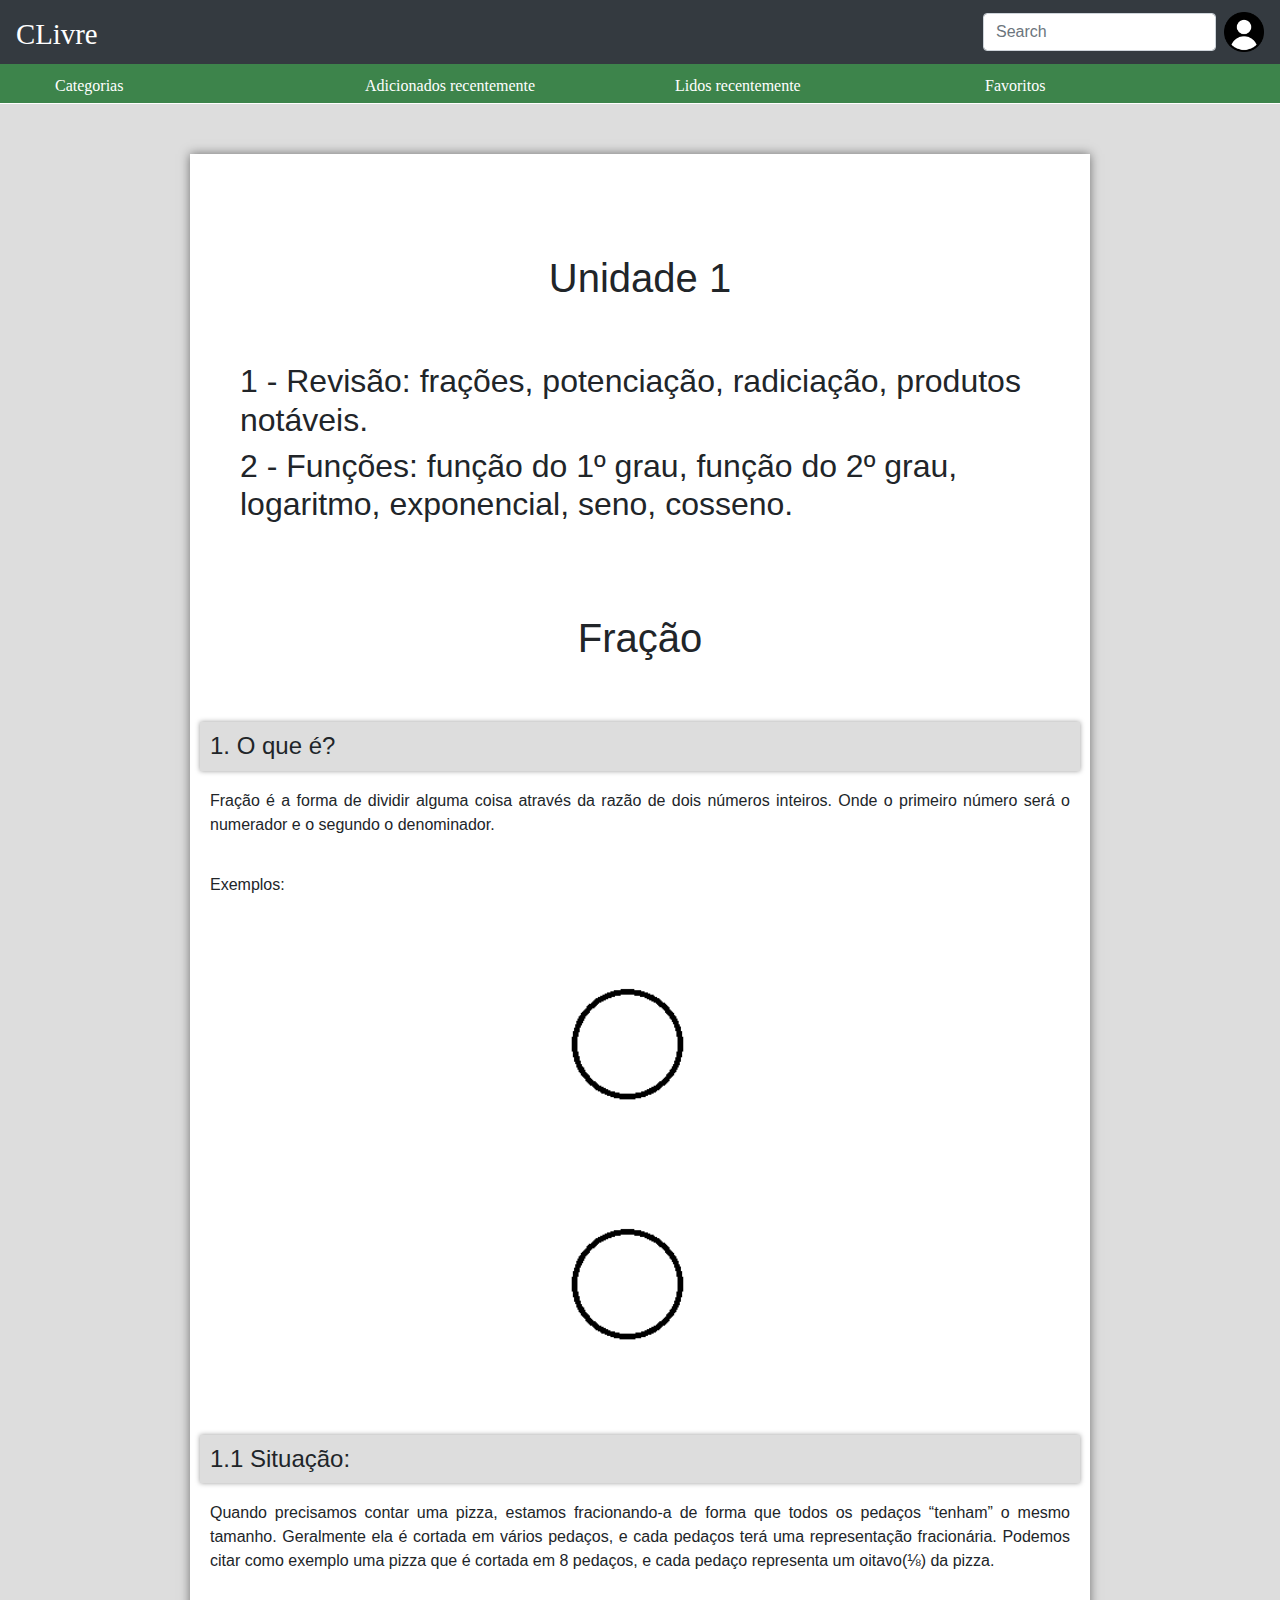
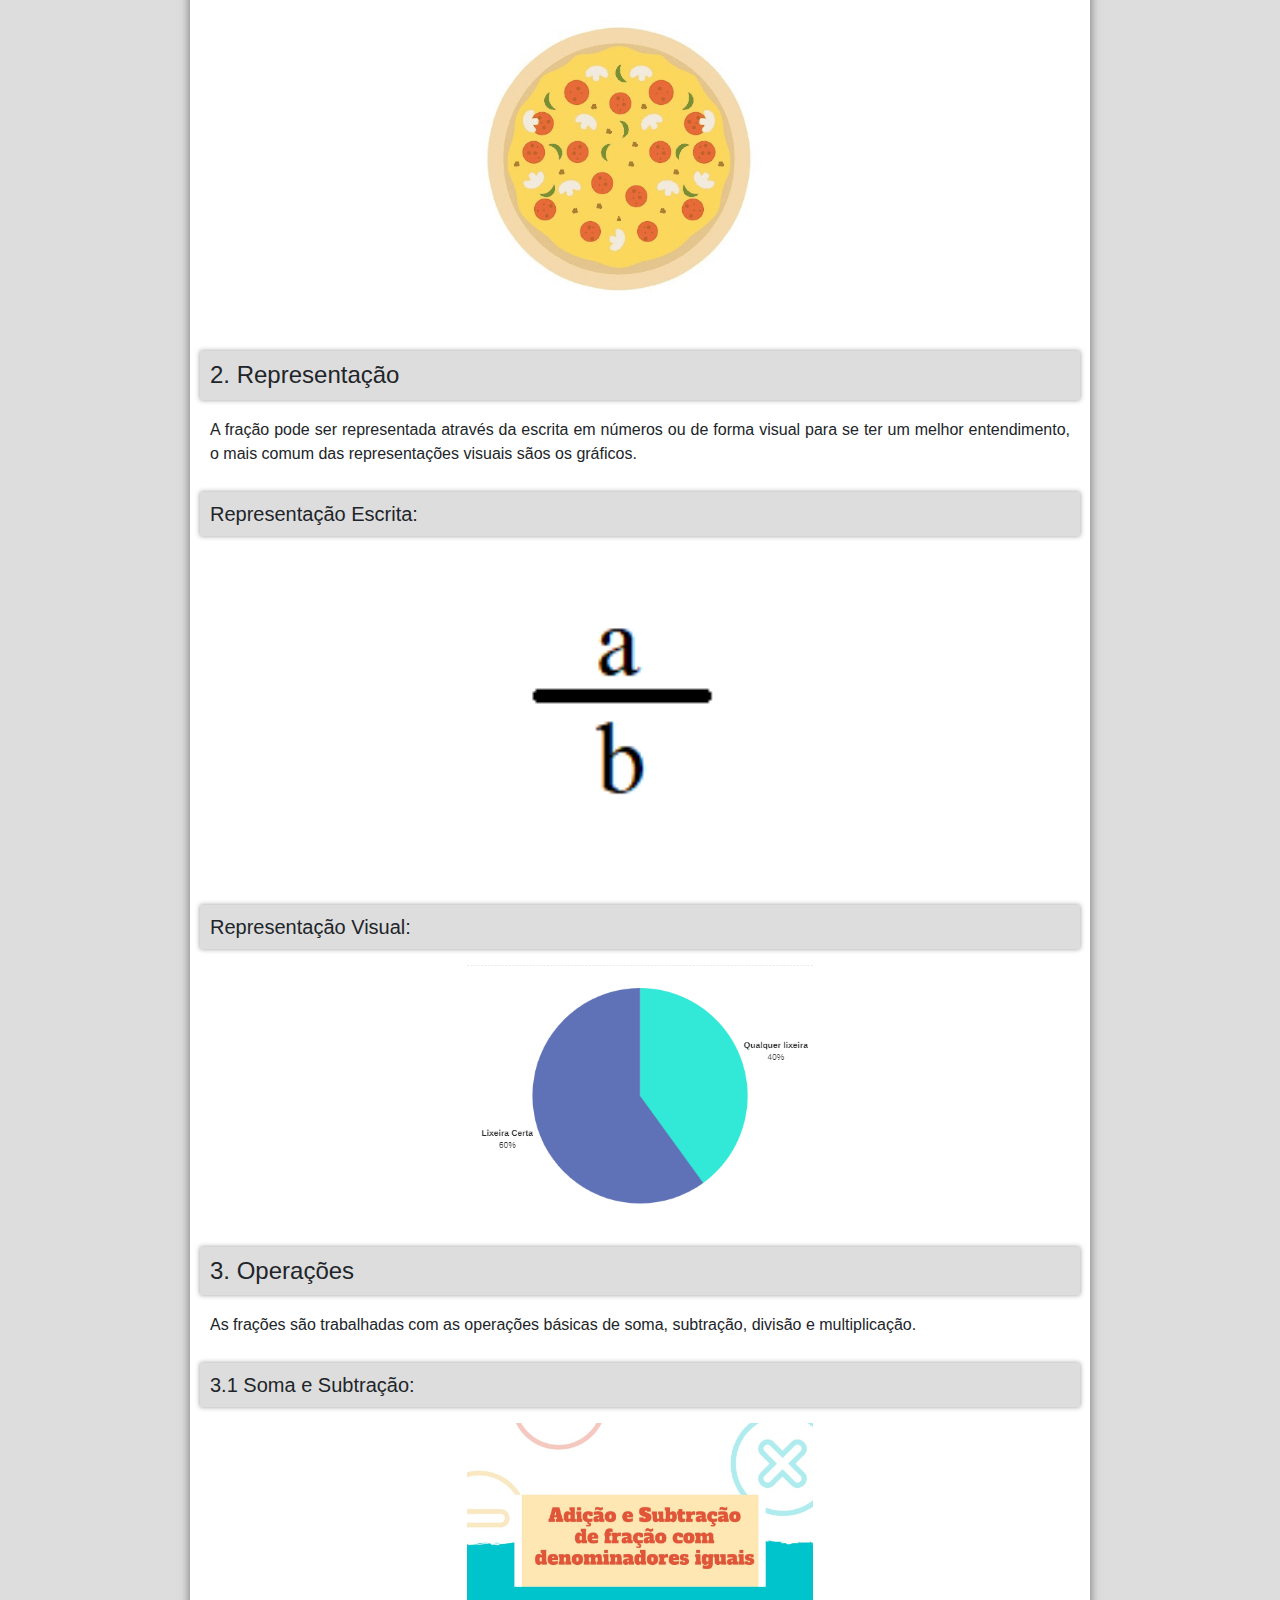
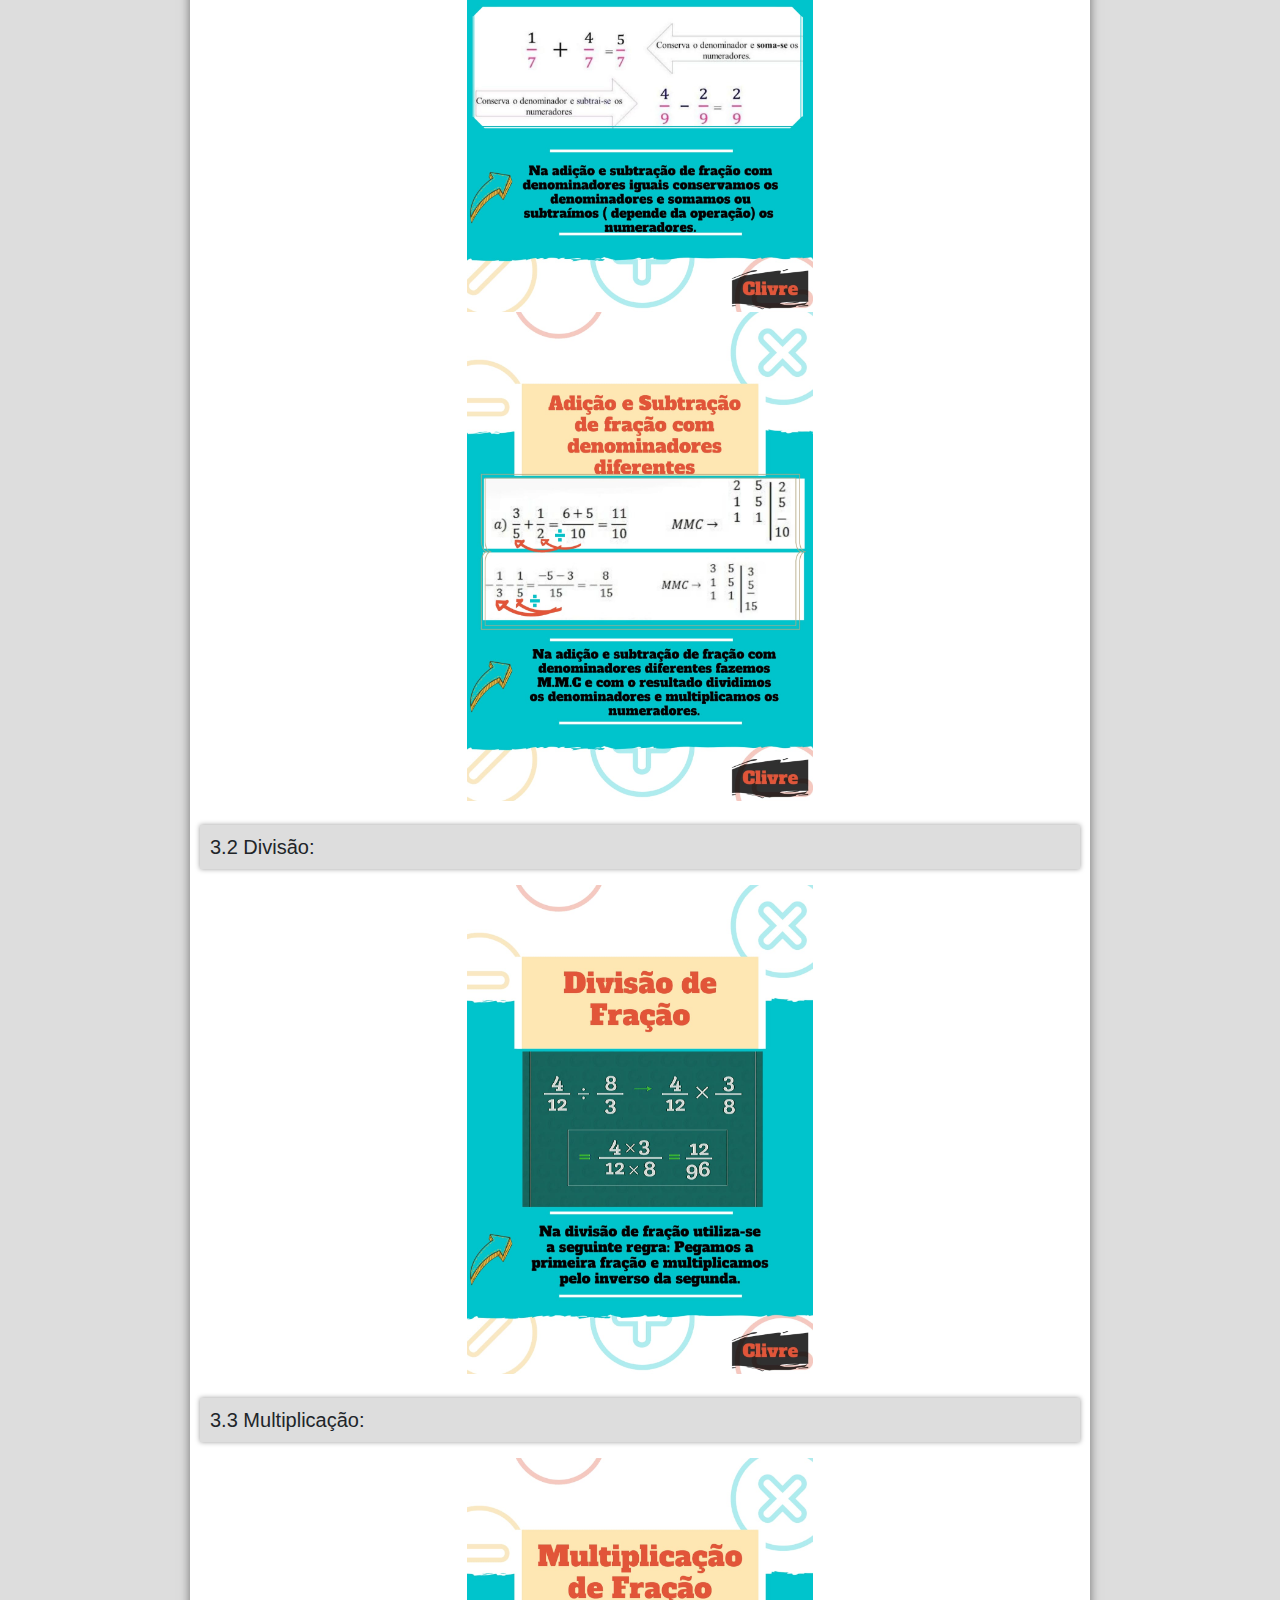
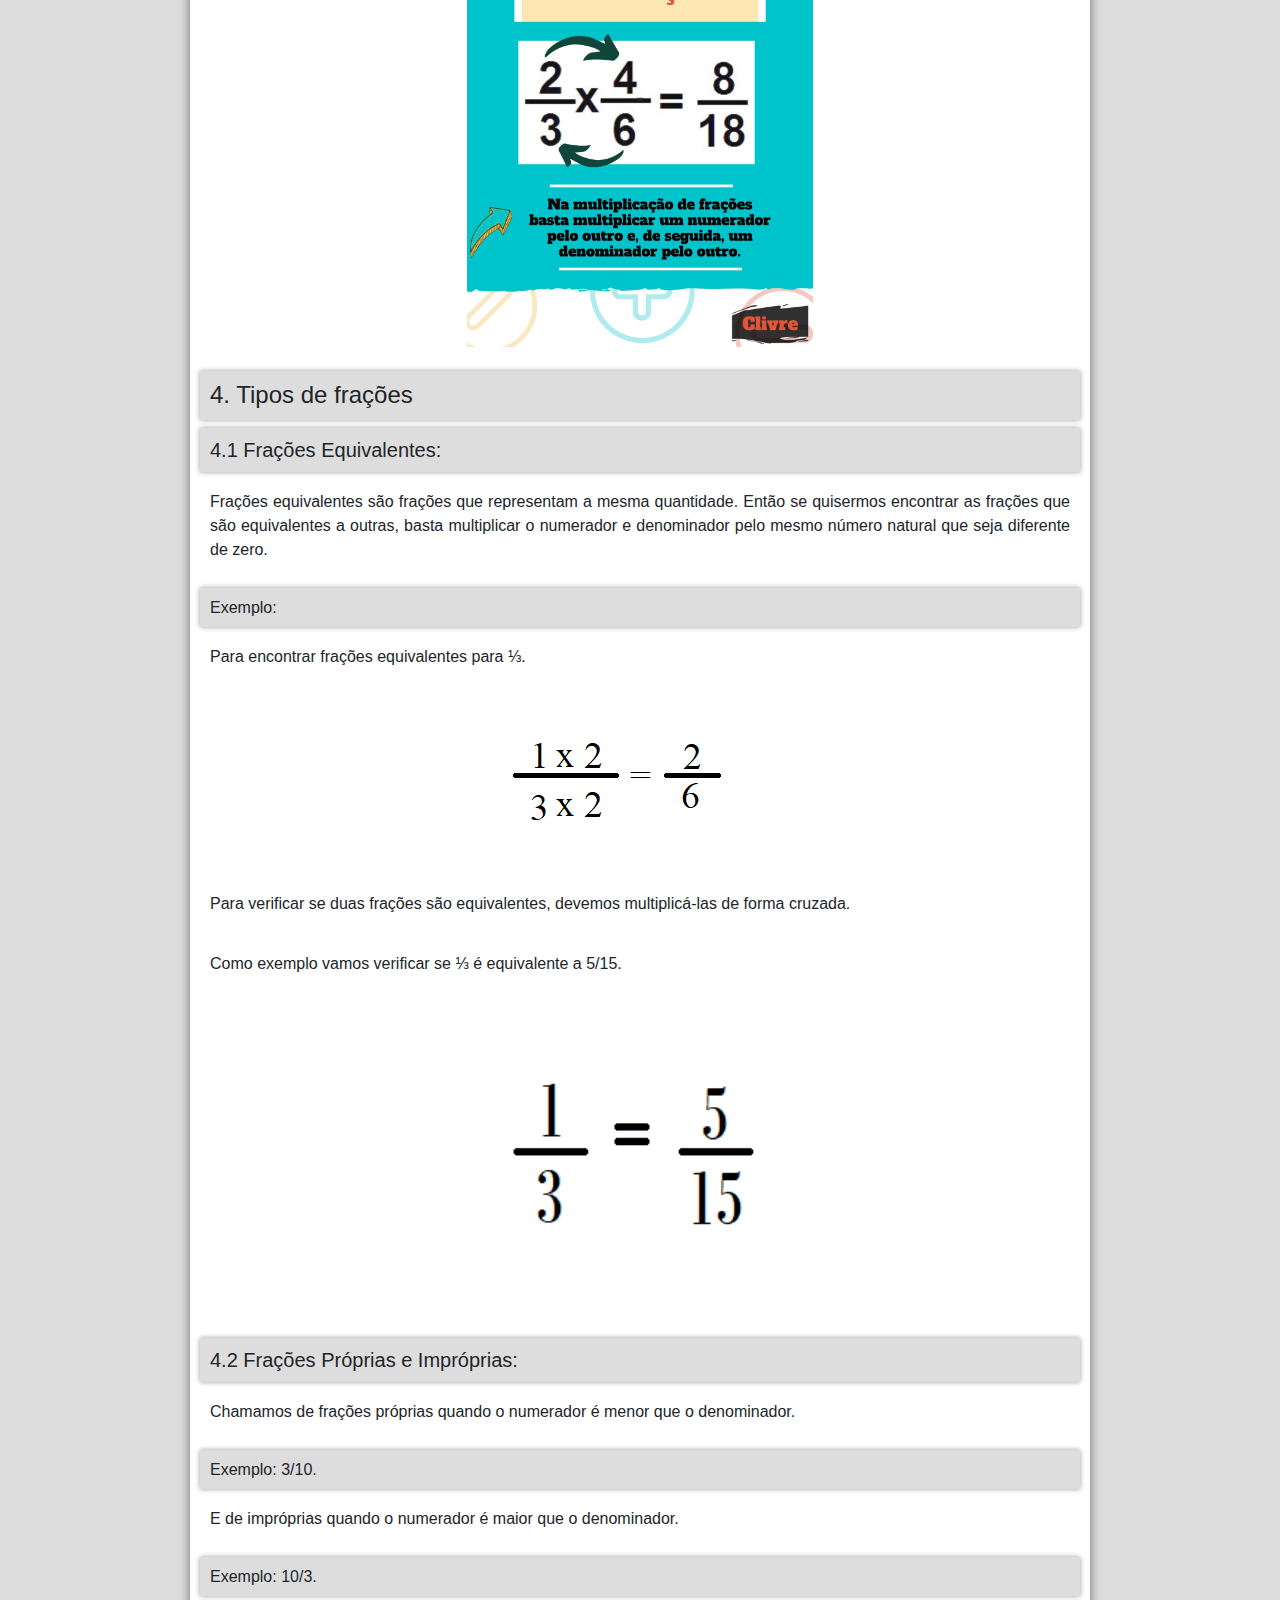
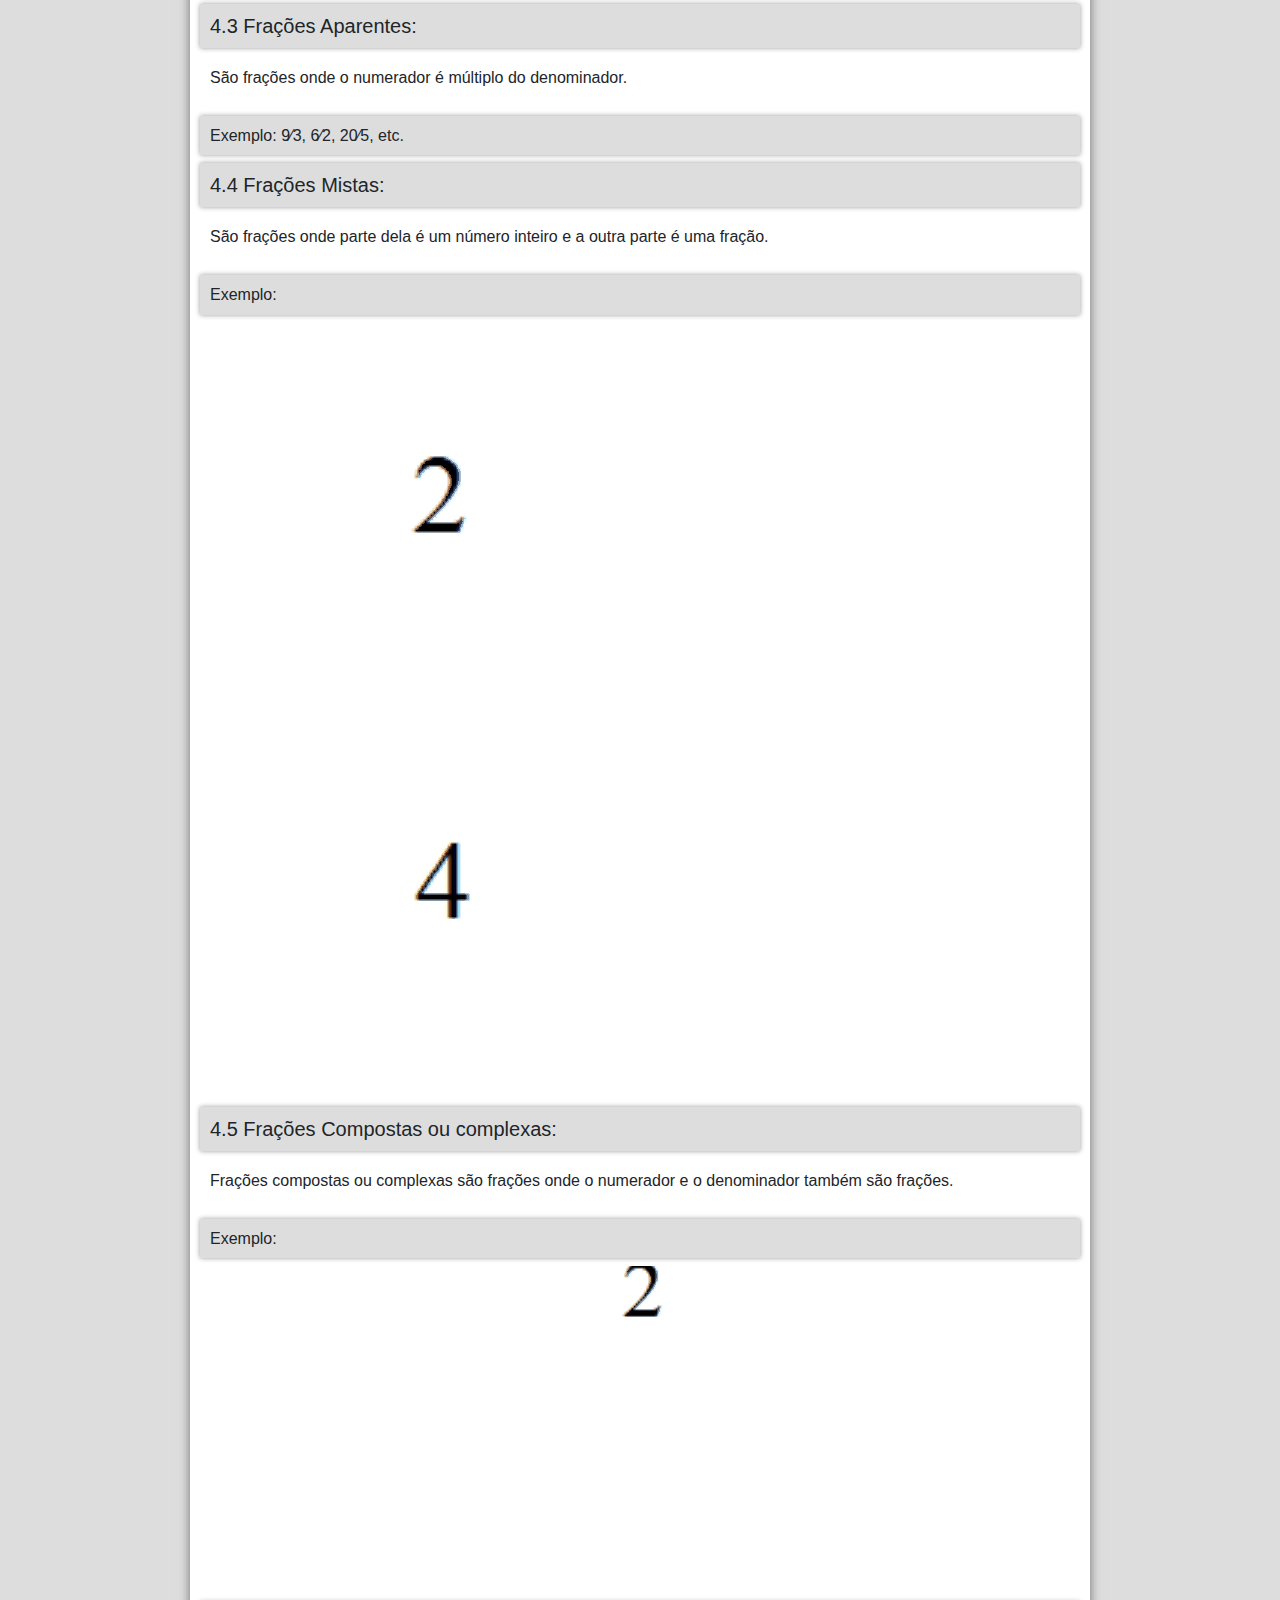
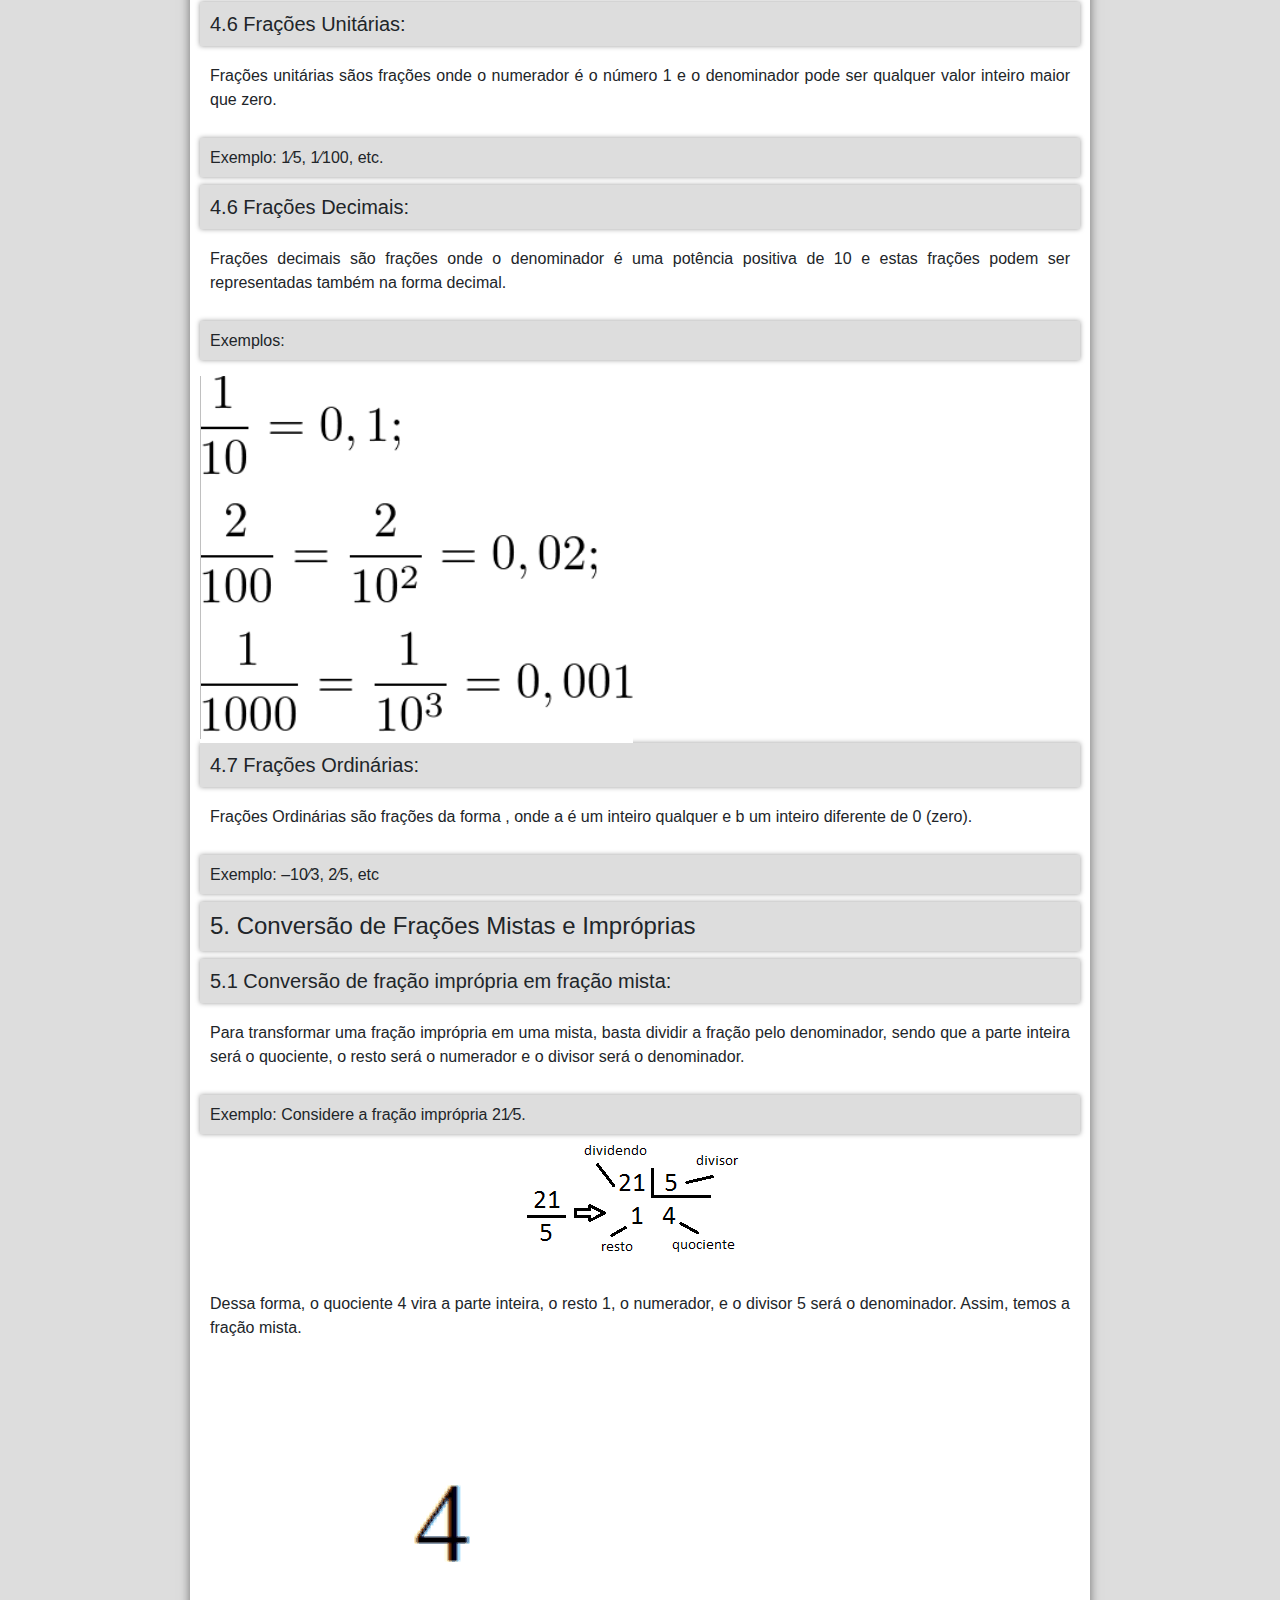
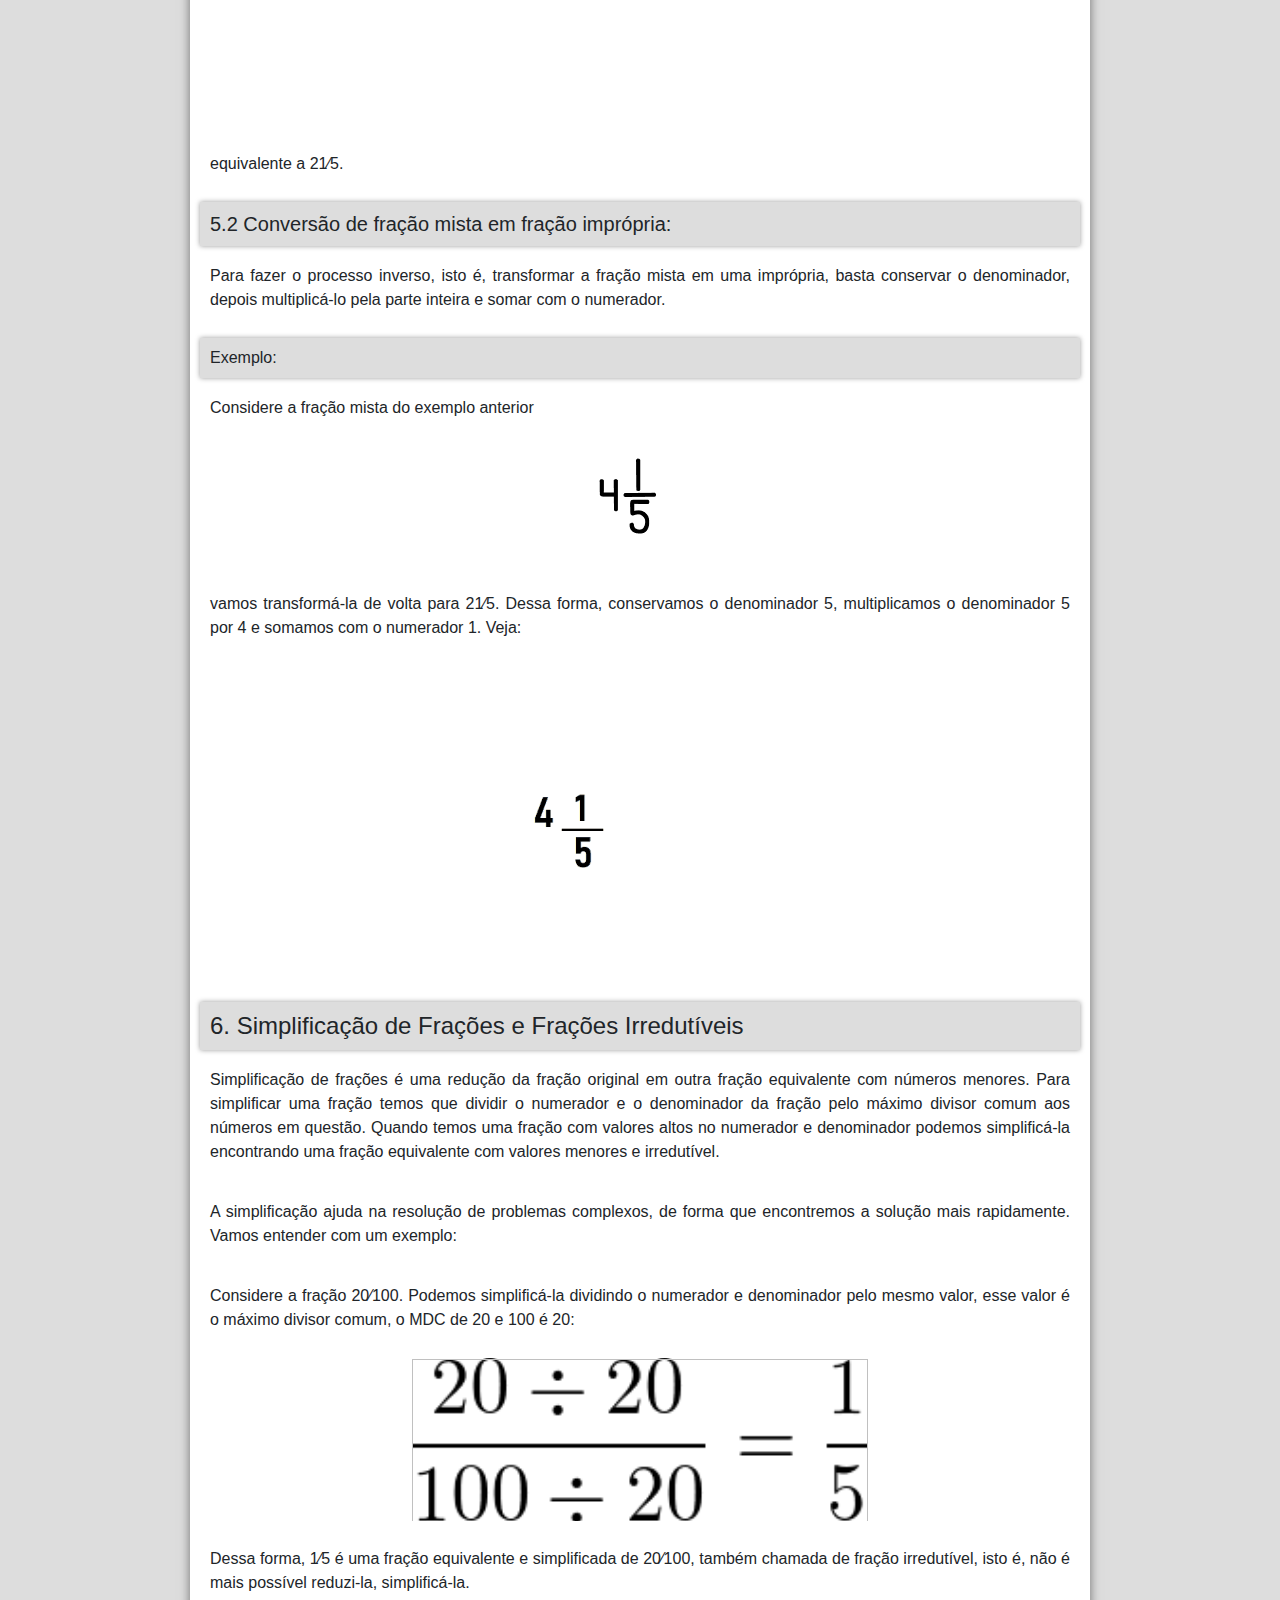
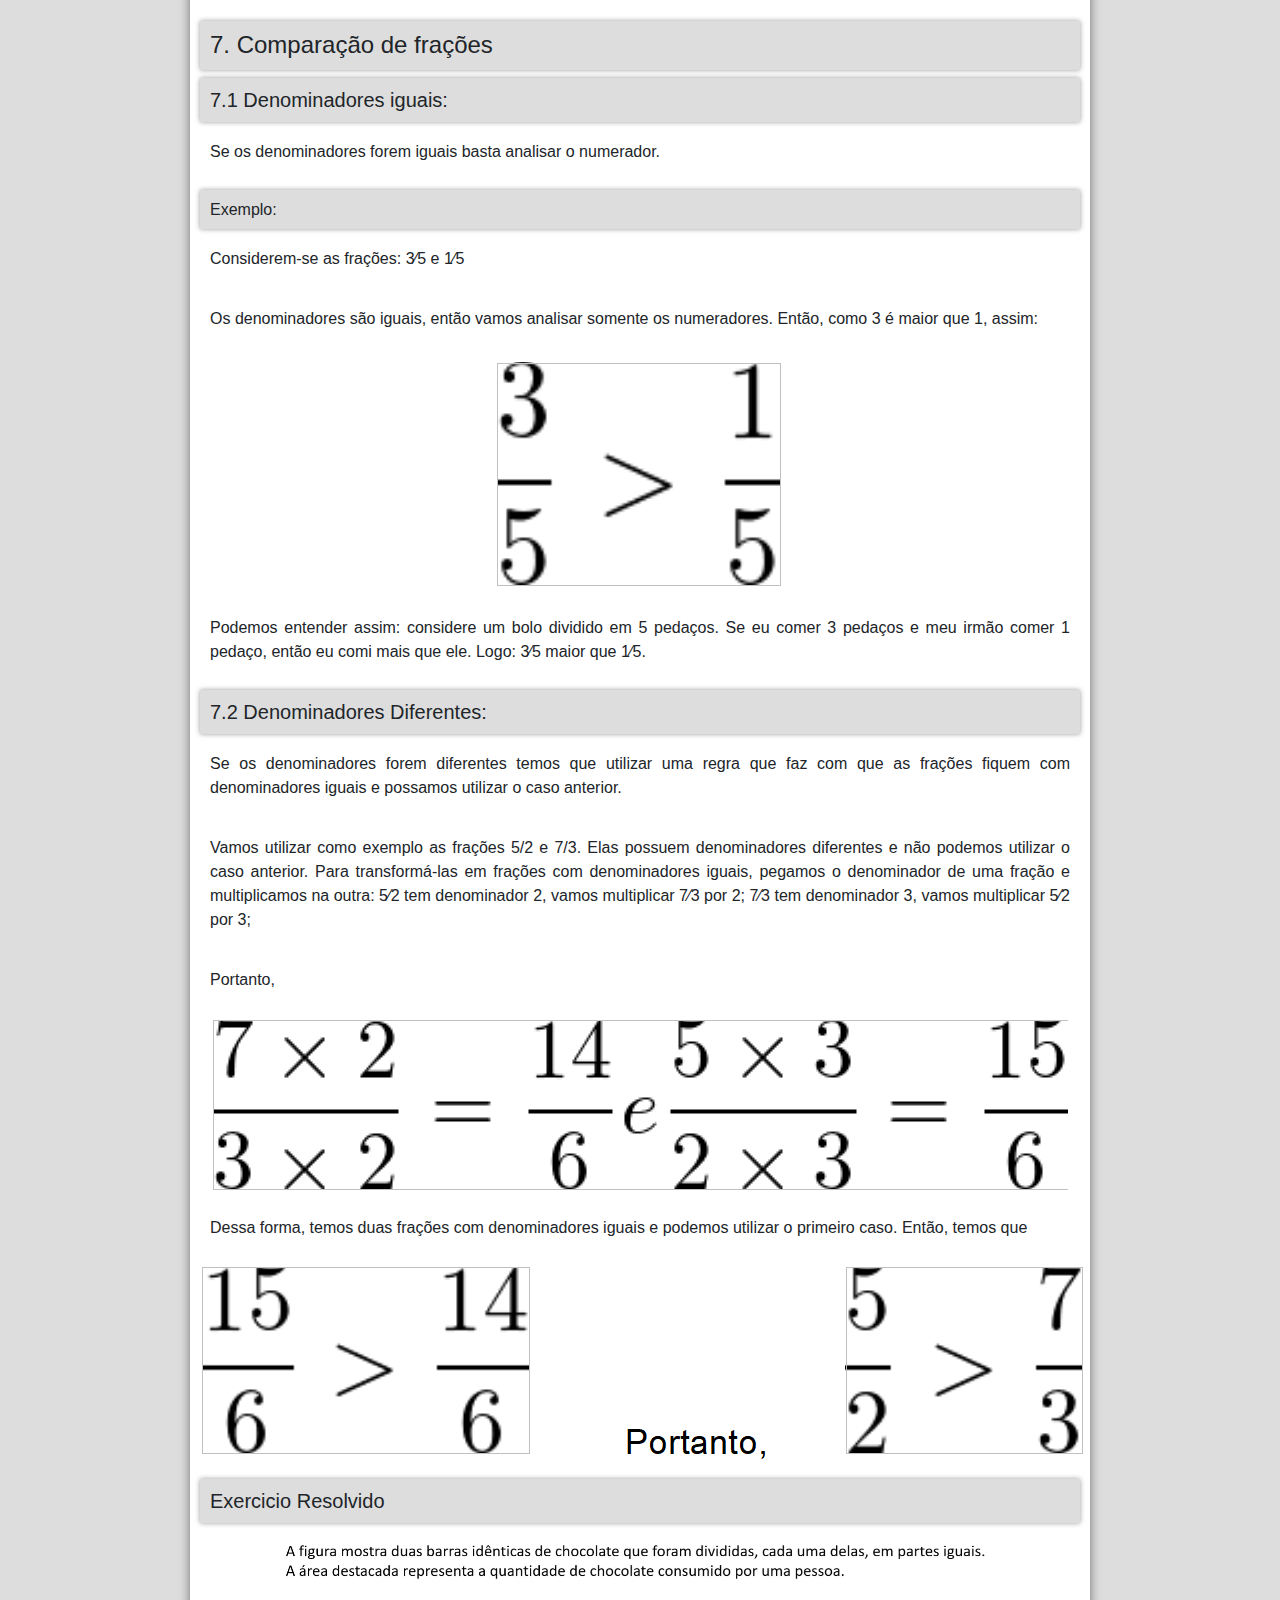
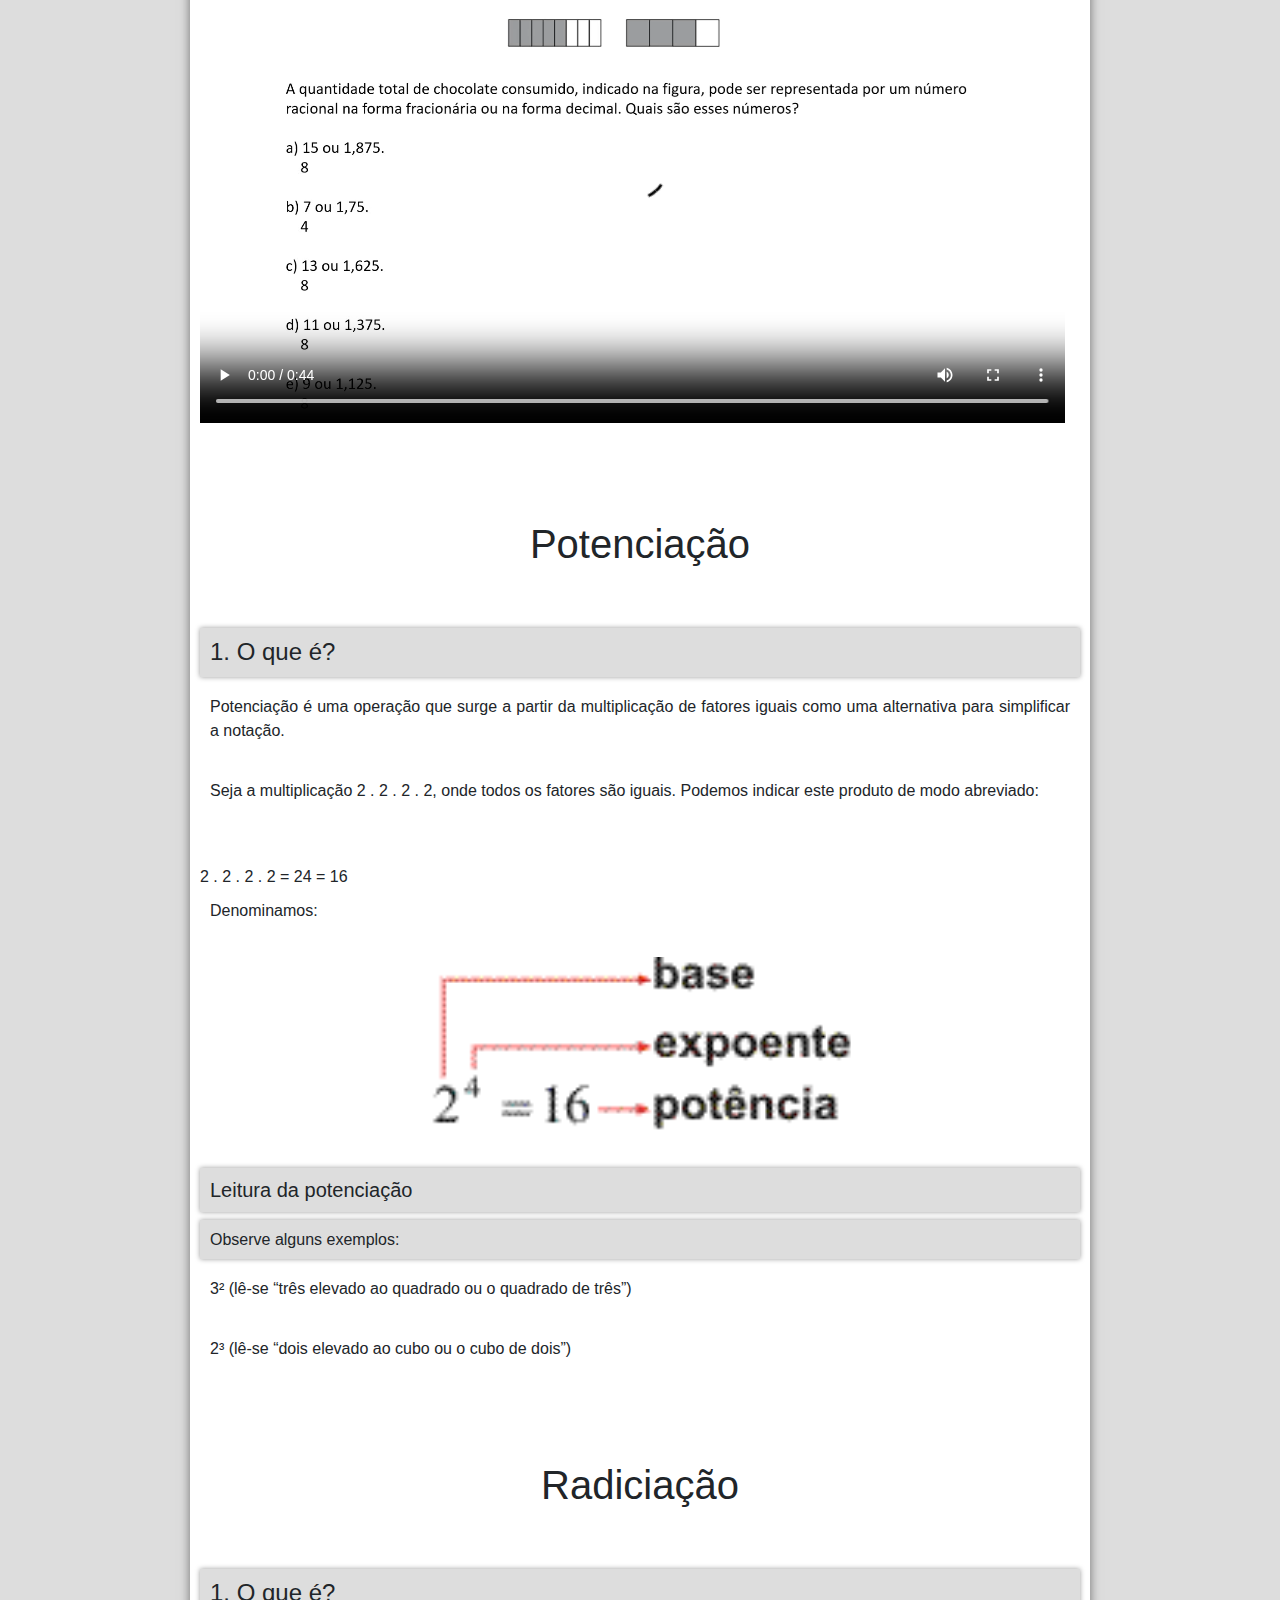
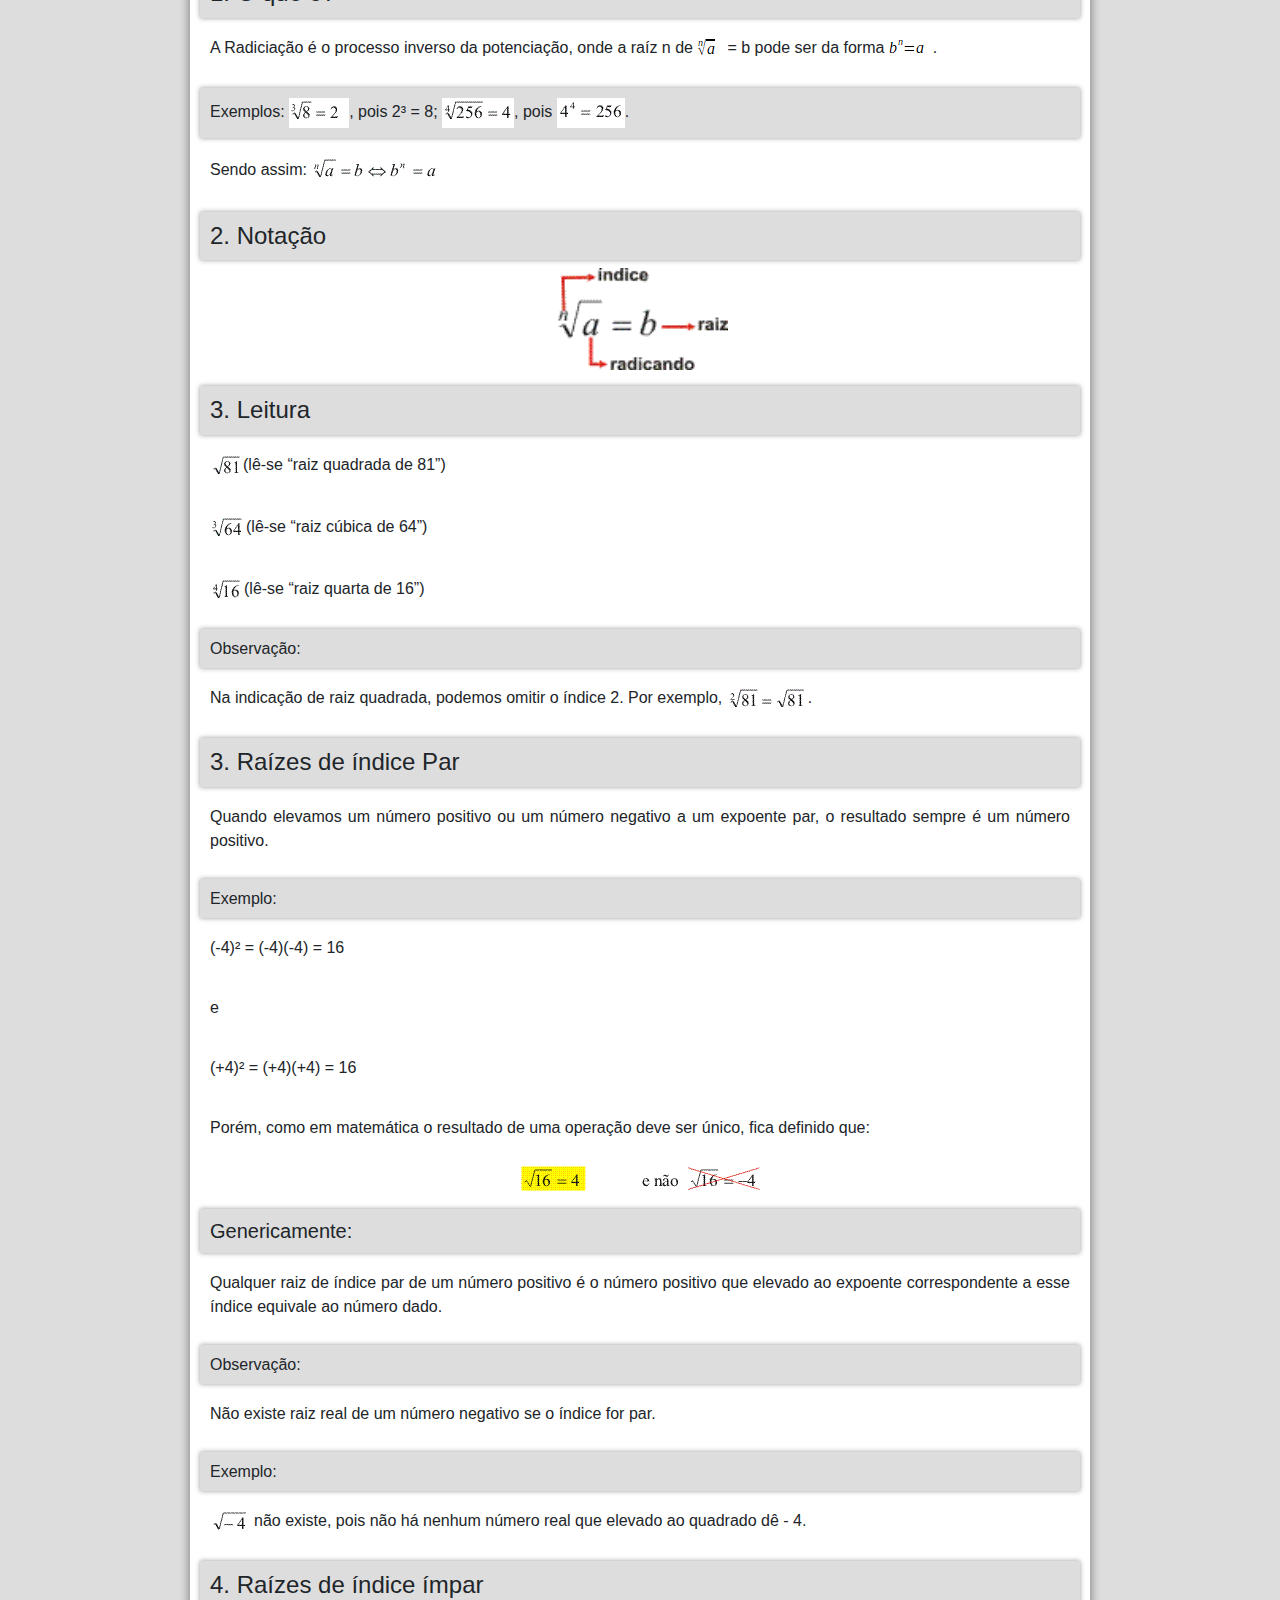
<file: calculo1.html>
<!DOCTYPE html>
<html lang="en">

    <head>
        <meta charset="UTF-8">
        <meta name="viewport" content="width=device-width, initial-scale=1.0">
        <link rel="stylesheet" type="text/css" href="style.css" media="screen" />
        <link rel="stylesheet" type="text/css" href="styleBook.css" media="screen" />

        <!--------------------- Bootstrap ---------------------------->
        <link rel="stylesheet" href="https://stackpath.bootstrapcdn.com/bootstrap/4.4.1/css/bootstrap.min.css"
            integrity="sha384-Vkoo8x4CGsO3+Hhxv8T/Q5PaXtkKtu6ug5TOeNV6gBiFeWPGFN9MuhOf23Q9Ifjh" crossorigin="anonymous">

        <title>CLivre</title>
    </head>
    <body>
        <div id="interface">
            <header id="cabecalho">

                <nav class="navbar navbar-expand-lg navbar-dark bg-dark">
                    <a class="navbar-brand" href="#" style="font-family: bangers; font-size: 180%; padding-bottom:0px ;">CLivre</a>
                    <button class="navbar-toggler" type="button" data-toggle="collapse" data-target="#navbarSupportedContent"
                        aria-controls="navbarSupportedContent" aria-expanded="false" aria-label="Toggle navigation">
                        <span class="navbar-toggler-icon"></span>
                    </button>

                    <div class="collapse navbar-collapse d-lg-flex justify-content-end" id="navbarSupportedContent">
                        <form class="form-inline my-2 my-lg-0">
                            <input class="form-control mr-sm-2" type="search" placeholder="Search" aria-label="Search">

                            <a href="#perfil"><img src="img/user-icon.png" style="width: 40px; height: 40px;" /></a></button>
                        </form>
                    </div>
                </nav>
        
                <div class="container-fluid" id="menu2" style="padding-bottom: 10px;">
                    <ul style="list-style-type: none;">
                        <div class="row">    
                            <li class="col-sm"><a href="#categorias.html" style="color: white;"> Categorias</a></li>
                            <li class="col-sm"><a href="#adicionadosR" style="color: white;">Adicionados recentemente</a></li>
                            <li class="col-sm"><a href="#lidosR" style="color: white;">Lidos recentemente</button></a></li>
                            <li class="col-sm"><a href="#favoritos" style="color: white;">Favoritos </a></li>
                        </div>
                    </ul>
            </div>
            </header>

        <div id="interfacePagina">

            <section id="corpo">
                <hgroup id="infoUnidade">
                    <h1>Unidade 1</h1>
                    <ul>
                    <h2>1 - Revisão: frações, potenciação, radiciação, produtos notáveis.</h2>
                    <h2>2 - Funções: função do 1º grau, função do 2º grau, logaritmo, exponencial, seno, cosseno.</h2>
                    </ul>
                </hgroup>


                <h1>Fração</h1>
                
                <h4>1. O que é?</h4>

                <p>Fração é a forma de dividir alguma coisa através da razão de dois números inteiros. 
                    Onde o primeiro número será o numerador e o segundo o denominador.</p>

                <p>Exemplos:</p> 
                
                <figure class="exemplos-fracao-legenda">
                    <img src="medias/ExemploFracaoGif.gif">
                    <img src="medias/ExemploFracaoGif2.gif">
                    <figcaption>
                        <h3>Exemplos de Fração</h3>
                    </figcaption>
                </figure>
                
                <h4>1.1 Situação:</h4>
                <p>Quando precisamos contar uma pizza, estamos fracionando-a de forma que todos os pedaços “tenham” o mesmo tamanho.
                Geralmente ela é cortada em vários pedaços, e cada pedaços terá uma representação fracionária.
                Podemos citar como exemplo uma pizza que é cortada em 8 pedaços, e cada pedaço representa um oitavo(⅛) da pizza.</p>
                
                <figure class="gif-pizza-legenda">
                    <img src="medias/Fracoes_pizza.gif"/>
                    <figcaption>
                        <h3>Exemplos</h3>
                    </figcaption>
                </figure>

                <h4>2. Representação</h4>
                <p>A fração pode ser representada através da escrita em números ou de forma visual para se ter um melhor entendimento, o mais comum das representações visuais sãos os gráficos.</p>
            
                <h5>Representação Escrita:</h5>
                
                <figure class="exemploFracaoEscritaLegenda">
                    <img src="medias/exemploFracaoEscrita.png">
                    <figcaption>
                        <h4> “a” é o numerador e “b” o denominador.</h4>
                    </figcaption>
                </figure>
                
                <h5>Representação Visual:</h5>

                <figure class="exemploFracaoVisualLegenda">
                    <img src="medias/exemploFracaoVisual.png"/>
                </figure>

                <h4>3. Operações</h4>
                <p>As frações são trabalhadas com as operações básicas de soma, subtração, divisão e multiplicação.</p>

                <h5>3.1 Soma e Subtração:</h5>
                <figure class="somaFracaoLegenda">
                    <img src="medias/adicao&subtracaoFracao.jpeg" />
                    <img src="medias/adicao&subtracaoFracao2.jpeg"/>
                </figure>

                <h5>3.2 Divisão:</h5>
                <figure class="divisaoFracaoLegenda">
                    <img src="medias/divisaoFracao.jpeg" />
                </figure>
                
                <h5>3.3 Multiplicação:</h5>
                <figure class="multiplicacaoFracaoLegenda">
                    <img src="medias/multiplicacaoFracao.jpeg" />
                    <figcaption>
                        <video width="865" height="492" controls="controls" autoplay="autoplay">
                            <source src="medias/exemplo1.mp4" type="video/mp4"/>
                            <embed width="865" height="865" src="medias/exemplo1.mp4"/>
                        </video>
                    </figcaption>
                </figure>


                <h4>4. Tipos de frações</h4>

                <h5>4.1 Frações Equivalentes:</h5>
                <p>Frações equivalentes são frações que representam a mesma quantidade. Então se quisermos encontrar as frações que são equivalentes a outras, basta multiplicar o numerador e denominador pelo mesmo número natural que seja diferente de zero.</p>
                <h6>Exemplo:</h6>

                <p>Para encontrar frações equivalentes para ⅓.</p>
                
                <figure class="exemploFracaoEequivalente">
                    <img src="medias/fracaoEquivalente.png"/>   
                </figure>
                
                <p>Para verificar se duas frações são equivalentes, devemos multiplicá-las de forma cruzada.</p>
                <p>Como exemplo vamos verificar se ⅓ é equivalente a 5/15.</p>

                <figure class="fracaoEquivalente">
                    <img src="medias/frações são equivalentes.gif"/>
                </figure>

                <h5>4.2 Frações Próprias e Impróprias:</h5>
                <p>Chamamos de frações próprias quando o numerador é menor que o denominador.</p>
                
                <h6>Exemplo: 3/10.</h6>
                <p>E de impróprias quando o numerador é maior que o denominador.</p>
                <h6>Exemplo: 10/3.</h6>
                
                <h5>4.3 Frações Aparentes:</h5> 
                <p>São frações onde o numerador é múltiplo do denominador.</p>
                <h6>Exemplo: 9⁄3, 6⁄2, 20⁄5, etc.</h6>
                
                
                <h5>4.4 Frações Mistas: </h5>
                <p>São frações onde parte dela é um número inteiro e a outra parte é uma fração.</p>
                <h6>Exemplo:</h6>
                
                <figure class="exemplosFracaoMista1Legenda">
                    <img src="medias/ExemploFracaoMistaGif.gif"/> 
                    <figcaption>
                        <p> <img src="medias/fracaoMista1.png"/>, é equivalente a 8⁄3.</p>
                    </figcaption>
                </figure>
                
                <figure class="exemplosFracaoMista2Legenda">
                    <img src="medias/ExemploFracaoMista2Gif.gif"/>
                    <figcaption>
                        <p> <img src="medias/fracaoMista2.png"/>é equivalente a 21⁄5</p>
                    </figcaption>   
                </figure>

                <h5>4.5 Frações Compostas ou complexas:</h5> 
                <p>Frações compostas ou complexas são frações onde o numerador e o denominador também são frações.</p>
                <h6>Exemplo:</h6>

                <figure class="fracaoCompostaLegenda">
                    <img src="medias/ExemploFracaoCompostaGif.gif" />
                </figure>
                
                <h5>4.6 Frações Unitárias:</h5>
                <p> Frações unitárias sãos frações onde o numerador é o número 1 e o denominador pode ser qualquer valor inteiro maior que zero.</p>

                <h6>Exemplo: 1⁄5, 1⁄100, etc.</h6>
                
                <h5>4.6 Frações Decimais:</h5>
                <p>Frações decimais são frações onde o denominador é uma potência positiva de 10 e estas frações podem ser representadas também na forma decimal.</p> 
                <h6>Exemplos:</h6>
                
                <img src="medias/fracoesDecimais.png"/>

                <h5>4.7 Frações Ordinárias:</h5>
                <p> Frações Ordinárias são frações da forma , onde a é um inteiro qualquer e b um inteiro diferente de 0 (zero).</p>
                <h6>Exemplo: –10⁄3, 2⁄5, etc</h6>
                
                <h4>5. Conversão de Frações Mistas e Impróprias</h4>
                
                <h5>5.1 Conversão de fração imprópria em fração mista:</h5>
                
                <p>Para transformar uma fração imprópria em uma mista, basta dividir a fração pelo denominador, sendo que a parte inteira será o quociente, o resto será o numerador e o divisor será o denominador.</p>
                
                <h6>Exemplo: Considere a fração imprópria 21⁄5.</h6>

                <figure class="fracaoImpropria">
                    <img src="medias/fracaoImpropria.png"/>
                </figure>
                
                <p>Dessa forma, o quociente 4 vira a parte inteira, o resto 1, o numerador, e o divisor 5 será o denominador. Assim, temos a fração mista.</p>
                

                <figure class="exemploFracaoMista2">
                    <img src="medias/ExemploFracaoMista2Gif.gif"/>
                </figure>
                
                <p>equivalente a 21⁄5.</p>
                
                <h5>5.2 Conversão de fração mista em fração imprópria:</h5>

                <p>Para fazer o processo inverso, isto é, transformar a fração mista em uma imprópria, basta conservar o denominador, depois multiplicá-lo pela parte inteira e somar com o numerador.</p>
                <h6>Exemplo:</h6>
                
                <p>Considere a fração mista do exemplo anterior</p>
                
                <figure class="fracaoMista2">
                    <img src="medias/fracaoMista2.png"/>
                </figure>

                
                <p>vamos transformá-la de volta para 21⁄5. Dessa forma, conservamos o denominador 5, multiplicamos o denominador 5 por 4 e somamos com o numerador 1. Veja:</p>
                
                <figure class="fracaomista">
                    <img src="medias/fracaomista.gif"/>
                </figure>
                <h4>6. Simplificação de Frações e Frações Irredutíveis</h4>

                <p>Simplificação de frações é uma redução da fração original em outra fração equivalente com números menores. Para simplificar uma fração temos que dividir o numerador e o denominador da fração pelo máximo divisor comum aos números em questão. Quando temos uma fração com valores altos no numerador e denominador podemos simplificá-la encontrando uma fração equivalente com valores menores e irredutível.</p>
                <p>A simplificação ajuda na resolução de problemas complexos, de forma que encontremos a solução mais rapidamente. Vamos entender com um exemplo:</p>
                <p>Considere a fração 20⁄100. Podemos simplificá-la dividindo o numerador e denominador pelo mesmo valor, esse valor é o máximo divisor comum, o MDC de 20 e 100 é 20:</p>
                

                <figure class="simplificacaoFracao">
                    <img src="medias/simplificacaoFracao.png"/>
                </figure>

                <p>Dessa forma, 1⁄5 é uma fração equivalente e simplificada de 20⁄100, também chamada de fração irredutível, isto é, não é mais possível reduzi-la, simplificá-la.</p>
                
                <h4>7. Comparação de frações</h4>

                <h5>7.1 Denominadores iguais:</h5>
                
                <p>Se os denominadores forem iguais basta analisar o numerador.</p>
                
                <h6>Exemplo:</h6>
                
                <p>Considerem-se as frações: 3⁄5 e 1⁄5</p>
                <p>Os denominadores são iguais, então vamos analisar somente os numeradores. Então, como 3 é maior que 1, assim:</p>
                
                <figure class="comparacaoFracao">
                    <img src="medias/comparacaoFracao.png"/>
                </figure>

                <p>Podemos entender assim: considere um bolo dividido em 5 pedaços. Se eu comer 3 pedaços e meu irmão comer 1 pedaço, então eu comi mais que ele. Logo: 3⁄5 maior que 1⁄5.</p>
                
                
                <h5>7.2 Denominadores Diferentes:</h5>
                <p>Se os denominadores forem diferentes temos que utilizar uma regra que faz com que as frações fiquem com denominadores iguais e possamos utilizar o caso anterior.</p>
                <p>Vamos utilizar como exemplo as frações 5/2 e 7/3. Elas possuem denominadores diferentes e não podemos utilizar o caso anterior. Para transformá-las em frações com denominadores iguais, pegamos o denominador de uma fração e multiplicamos na outra: 5⁄2 tem denominador 2, vamos multiplicar 7⁄3 por 2; 7⁄3 tem denominador 3, vamos multiplicar 5⁄2 por 3;</p>

                
                <p>Portanto,</p>
                <figure class="comparacaoFracaoDenoDiferente1">
                    <img src="medias/comparacaoFracaoDenoDiferente.png"/>
                </figure>
                
                <p>Dessa forma, temos duas frações com denominadores iguais e podemos utilizar o primeiro caso. Então, temos que</p>
                
                <figure class="comparacaoFracaoDenoDiferente2">
                    <img src="medias/comparacaoFracaoDenoDiferente2.png"/>
                </figure>
                <!---- exercicios de exemplos e exercicios para se praticar -->

                <h5>Exercicio Resolvido</h5>
                <video width="865" height="492" controls="controls" autoplay="autoplay">
                    <source src="medias/exemplo2.mp4" type="video/mp4"/>
                    <embed width="865" height="865" src="medias/exemplo2.mp4"/>
                </video>
                <!--------------------------------------------------------------->
                
                <h1>Potenciação</h1>

                <h4>1. O que é?</h4>
                <p>Potenciação é uma operação que surge a partir da multiplicação de fatores iguais como uma alternativa para simplificar a notação.</p>
                <p>Seja a multiplicação 2 . 2 . 2 . 2, onde todos os fatores são iguais. Podemos indicar este produto de modo abreviado:</p><p></p>2 . 2 . 2 . 2 = 24 = 16
                
                <p>Denominamos:</p>
                
                
                <figure class="potenciacao">
                    <img src="medias/potenciacao.png"/>
                    <figcaption>
                        <p>Base: o número que se repete.</p>
                        <p>Expoente: o número de fatores iguais.</p>
                        <p>Potência: o resultado da operação.</p>
                        <p>A operação efetuada é denominada potenciação.</p>
                    </figcaption>
                </figure>


                
                <h5>Leitura da potenciação</h5>

                <h6>Observe alguns exemplos:</h6>
                <p>3² (lê-se “três elevado ao quadrado ou o quadrado de três”)</p>
                <p>2³ (lê-se “dois elevado ao cubo ou o cubo de dois”)</p>
                
                
                <h1>Radiciação</h1>

                <h4>1. O que é?</h4>
                <p>A Radiciação é o processo inverso da potenciação, onde a raíz n de <img src="medias/radiacao00.png"/>= b pode ser da forma <img src="medias/radiacao0.png"/>.</p>
                <h6>Exemplos: <img src="medias/radiacao.png"/>, pois 2³ = 8; <img src="medias/radiacao2.png"/>, pois <img src="medias/radiacao3.png"/>.</h6>
                
                <p>Sendo assim: <img src="medias/radiacao4.png"/></p>
                
                <h4>2. Notação</h4>
                <figure class="radiacaoNotacao">
                    <img src="medias/radiacao5.png"/>
                </figure>

                <h4>3. Leitura</h4>
                <p><img src="medias/radiacao11.png"/>(lê-se “raiz quadrada de 81”)</p>
                <p><img src="medias/radiacao12.png"/>(lê-se “raiz cúbica de 64”)</p>
                <p><img src="medias/radiacao13.png"/>(lê-se “raiz quarta de 16”)</p>
                
                <h6>Observação:</h6>
                <p>Na indicação de raiz quadrada, podemos omitir o índice 2. Por exemplo, <img src="medias/radiacao6.png"/>.</p>
                
                <h4>3. Raízes de índice Par</h4>
                
                <p>Quando elevamos um número positivo ou um número negativo a um expoente par, o resultado sempre é um número positivo.</p>
                <h6>Exemplo:</h6>
                <p>(-4)² = (-4)(-4) = 16</p>
                <p>e</p>
                <p>(+4)² = (+4)(+4) = 16</p>

                <p>Porém, como em matemática o resultado de uma operação deve ser único, fica definido que:</p>

                <figure class="raizindecepar">
                    <img src="medias/radiacao7.png"/>
                </figure>

                <h5>Genericamente:</h5>
                
                <p>Qualquer raiz de índice par de um número positivo é o número positivo que elevado ao expoente correspondente a esse índice equivale ao número dado.</p>
                
                <h6>Observação:</h6>
                
                <p>Não existe raiz real de um número negativo se o índice for par.</p>

                <h6>Exemplo:</h6>

                <p><img src="medias/radiacao8.png"/>não existe, pois não há nenhum número real que elevado ao quadrado dê - 4. </p>
                
                
                <h4>4. Raízes de índice ímpar</h4>
                
                
                <p>Quando o índice de uma raiz é ímpar e o radicando é positivo, a raiz é positiva.</p>
                <p>Quando o índice de uma raíz é ímpar e o radicando é negativo, a raiz é negativa.</p>
                
                <h6>Exemplos:</h6>
                
                <figure class="radiacao">
                    <img src="medias/radiacao9.png"/>
                    <img src="medias/radiacao10.png"/>
                </figure>
                
                
                <h1>Produtos notáveis</h1>
                
                <h4>1. O que é?</h4>
                <p>Produtos notáveis são multiplicações em que os fatores são polinômios. Existem cinco produtos notáveis mais relevantes: quadrado da soma, quadrado da diferença, produto da soma pela diferença, cubo da soma e cubo da diferença.</p>
                
                <h4>2. Quadrado da soma</h4>

                <p>Os produtos entre polinômios conhecidos como quadrados da soma são os do tipo:</p>
                <p>(x + a)(x + a)</p>
                <p>O nome quadrado da soma é dado porque a representação por potência desse produto é a seguinte:</p>
                <p>(x + a)2</p>
                <p>A solução desse produto notável sempre será o polinômio a seguir:</p>
                <p>(x + a)2 = x2 + 2xa + a2</p>
                <p>Esse polinômio é obtido por meio da aplicação da propriedade distributiva da seguinte maneira:</p>
                <p>(x + a)2 = (x + a)(x + a) = x2 + xa + ax + a2 = x2 + 2xa + a2</p>
                <p>O resultado final desse produto notável pode ser usado como fórmula para qualquer hipótese em que houver uma soma elevada ao quadrado. Geralmente, esse resultado é ensinado da seguinte maneira:</p>
                <p>O quadrado do primeiro termo mais duas vezes o primeiro vezes o segundo mais o quadrado do segundo termo</p>
                
                <h6>Exemplo:</h6>
                
                <p>(x + 7)2 = x2 + 2x7 + 49 = x2 + 14x + 49</p>
                Observe que esse resultado é obtido pela aplicação da propriedade distributiva em (x + 7)2. Portanto, a fórmula é obtida a partir da propriedade distributiva sobre (x + a)(x + a).</p>
                
                <h4>3. Quadrado da diferença</h4>
                <p>O quadrado da diferença é o seguinte:</p>
                <p>(x – a)(x – a)</p>
                <p>Esse produto pode ser escrito da seguinte maneira por meio da notação de potências:</p>
                <p>(x – a)2</p>
                <p>O seu resultado é o seguinte:</p>
                <p>(x – a)2 = x2 – 2xa + a2</p>
                <p>Perceba que a única diferença entre os resultados do quadrado da soma e da diferença é um sinal negativo no termo do meio.</p>
                <p>Geralmente, esse produto notável é ensinado da seguinte maneira:</p>
                <p>O quadrado do primeiro termo menos duas vezes o primeiro vezes o segundo mais o quadrado do segundo termo.</p>
                <p>Não pare agora... Tem mais depois da publicidade ;)</p>
                
                <h4>4. Produto da soma pela diferença</h4>
                
                <p>É o produto notável que envolve um fator com uma soma e outro com uma subtração. Exemplo:</p>
                <p>(x + a)(x – a)</p>
                <p>Não há representação em forma de potência para esse caso, mas sua solução sempre será determinada pela seguinte expressão, também obtida com a técnica do quadrado da soma:</p>
                <p>(x + a)(x – a) = x2 – a2</p>

                <h6>Como exemplo, vamos calcular (xy + 4)(xy – 4).</h6>
                <p>(xy + 4)(xy – 4) = (xy)2 – 162</p>
                
                <p>Esse produto notável é ensinado da seguinte maneira:</p>
                <p>O quadrado do primeiro termo menos o quadrado do segundo termo.</p>
                
                
                <h4>4. Cubo da soma</h4>
                
                <p>Com a propriedade distributiva, é possível criar uma “fórmula” também para produtos com o seguinte formato:</p>
                <p>(x + a)(x + a)(x + a)</p>
                <p>Na notação de potência, ele é escrito da seguinte maneira:</p>
                <p>(x + a)3</p>
                <p>Por meio da propriedade distributiva e simplificando o resultado, encontraremos o seguinte para esse produto notável:</p>
                <p>(x + a)3 = x3 + 3x2a + 3xa2 + a3</p>
                <p>Assim, em vez de fazer um cálculo extenso e cansativo, podemos calcular (x + 5)3, por exemplo, facilmente da seguinte maneira:</p>
                <p>(x + 5)3 = x3 + 3x25 + 3x52 + 53 = x3 + 15x2 + 75x + 125</p>
                
                <h4>5. Cubo da diferença</h4>
                <p>O cubo da diferença é o produto entre os seguintes polinômios:</p>
                <p>(x – a)(x – a)(x – a)</p>
                <p>Por meio da propriedade distributiva e simplificando os resultados, encontraremos o seguinte resultado para esse produto:</p>
                <p>(x – a)3 = x3 – 3x2a + 3xa2 – a3</p>
                <p>Vamos calcular como exemplo o seguinte cubo da diferença:</p>
                <p>(x – 2y)3</p>
                <p>(x – 2y)3 = x3 – 3x22y + 3x(2y)2 – (2y)3 = x3 – 3x22y + 3x4y2 – 8y3 = x3 – 6x2y + 12xy2 – 8y3></p>
                
            </div>






                <!------------------------------ JQuery -------------------------------->
                <script src="https://code.jquery.com/jquery-3.4.1.slim.min.js"
                    integrity="sha384-J6qa4849blE2+poT4WnyKhv5vZF5SrPo0iEjwBvKU7imGFAV0wwj1yYfoRSJoZ+n"
                    crossorigin="anonymous"></script>
                <script src="https://cdn.jsdelivr.net/npm/popper.js@1.16.0/dist/umd/popper.min.js"
                    integrity="sha384-Q6E9RHvbIyZFJoft+2mJbHaEWldlvI9IOYy5n3zV9zzTtmI3UksdQRVvoxMfooAo"
                    crossorigin="anonymous"></script>
                <script src="https://stackpath.bootstrapcdn.com/bootstrap/4.4.1/js/bootstrap.min.js"
                     integrity="sha384-wfSDF2E50Y2D1uUdj0O3uMBJnjuUD4Ih7YwaYd1iqfktj0Uod8GCExl3Og8ifwB6"
                    crossorigin="anonymous">
                </script>

            </section>
            <footer id="rodape">
                <p>Copyright &copy; 2020 - SM<br/>
                <a href="http://facebook.com" target="_blank"> Facebook </a>|
                <a href="http://instagram.com" target="_blank"> Instagram</a></p>
            </footer>
        </div>
    </body>
</html>
</file>
<file: style.css>
@charset "UTF-8";

body{
    background-size: 100%;
    background-image: url(./img/wpp.png);
    background-repeat: no-repeat;
    background-attachment: fixed;
    background-size: cover;
    background-position: center center;
    
}

#livrosVistos{
    padding-right: 25px;
    color: black;
    font-family: 'Bangers';

    width:500px;
    height:200px;
    background:#fff;
    border: solid black;
    border-color: #3d844b;

    border-width: 3px 3px 5px 5px;
    border-radius:4% 95% 6% 95%/95% 4% 92% 5%;
    transform: rotate(deg);
}

#textCenter{
    transform: rotate(deg);
    margin:15px;
    padding:0 5px;
    background:#ddd;
    border:1px solid black;
    box-shadow:3px 3px 0 black;
}

#menu2{
    padding-top: 10px;
    height: 40px;
    background-color: #3d844b;
    font-family: 'Bangers';

    border-bottom: solid 1px white;

}

#lidosRecentemente{
    transform: rotate(2deg);
    margin:15px;
    padding:0 5px;
    background:white;
    border: 10px solid white;
    box-shadow:3px 3px 0#3d844b;
}

div#interface{
    background-color: #dddddd;
}


/* Rodape */
footer#rodape{
    margin-top: 10px;
    clear: both;
    border-top: 1px solid #606060;
}

footer#rodape p{
    text-align: center;
}
</file>
<file: styleBook.css>
@charset "UTF -8";

/*Parte Original*/
div#interfacePagina{
    background-color: #ffffff;
    width: 900px;
    margin: 50px auto 0px auto;
    box-shadow: 0px 0px 10px rgba(0, 0, 0, .5);
    padding: 10px 10px 10px 10px;
}


hgroup#infoUnidade{
    margin:50px auto 50px auto;
}

section#corpo p{
    text-align: justify;
    font-size: 12pt;
    padding: 10px 10px 10px 10px;
}

section#corpo h1{
    text-align: center;
    margin-top: 80px;
    margin-bottom: 50px;
    padding: 10px 10px 10px 10px;
}

section#corpo h4,h5,h6{

    padding: 10px 10px 10px 10px;
    background-color: #dddddd;
    box-shadow: 0px 0px 5px rgba(0, 0, 0, .4);
}



/*Figures*/
figure.exemplos-fracao-legenda img{
    display: block;
    margin-left: auto;
    margin-right: auto;
}

figure.exemplos-fracao-legenda{
    position: relative;
    border: 8px solid white;  
}

figure.exemplos-fracao-legenda figcaption{
    opacity: 0;
    position: absolute;
    top: 0px;
    background-color: rgba(0, 0, 0, .4);
    color: white;
    width: 100%;
    height: 100%;
    padding: 10px;
    box-sizing: border-box;
    transition: opacity 1s;
}

figure.exemplos-fracao-legenda:hover figcaption{
    opacity: 1;
}

/*-------------------2-----------------*/
figure.gif-pizza-legenda{
    position: relative;
    border: 8px solid white;  
}

figure.gif-pizza-legenda img{
    display: block;
    margin-right: auto;
    margin-left: auto;
}

figure.gif-pizza-legenda figcaption{
    opacity: 0;
    position: absolute;
    top: 0px;
    background-color: rgba(0, 0, 0, .4);
    color: white;
    width: 100%;
    height: 100%;
    padding: 10px;
    box-sizing: border-box;
    transition: opacity 1s;
}

figure.gif-pizza-legenda:hover figcaption{
    opacity: 1;
}

/*-------------------3-----------------*/
figure.exemploFracaoEscritaLegenda img{
    display: block;
    margin-left: auto;
    margin-right: auto;
    width: 40%;
    height: 40%;
}

figure.exemploFracaoEscritaLegenda{
    position: relative;
    border: 8px solid white;  
}

figure.exemploFracaoEscritaLegenda figcaption{
    opacity: 0;
    position: absolute;
    top: 0px;
    background-color: rgba(0, 0, 0, .4);
    color: white;
    width: 100%;
    height: 100%;
    padding: 10px;
    box-sizing: border-box;
    transition: opacity 1s;
}

figure.exemploFracaoEscritaLegenda:hover figcaption{
    opacity: 1;
}


figure.exemploFracaoVisualLegenda img{
    display: block;
    margin-left: auto;
    margin-right: auto;
    width: 40%;
    height: 40%;
}

figure.exemploFracaoVisualLegenda{
    position: relative;
    border: 8px solid white;  
}

/*-------------------Operações-----------------*/
figure.somaFracaoLegenda img{
    display: block;
    margin-left: auto;
    margin-right: auto;
    width: 40%;
    height: 40%;
}

figure.somaFracaoLegenda{
    position: relative;
    border: 8px solid white;  
}

figure.divisaoFracaoLegenda img{
    display: block;
    margin-left: auto;
    margin-right: auto;
    width: 40%;
    height: 40%;
}

figure.divisaoFracaoLegenda{
    position: relative;
    border: 8px solid white;  
}

figure.multiplicacaoFracaoLegenda img{
    display: block;
    margin-left: auto;
    margin-right: auto;
    width: 40%;
    height: 40%;
}

figure.multiplicacaoFracaoLegenda{
    position: relative;
    border: 8px solid white;  
}

figure.multiplicacaoFracaoLegenda figcaption{
    opacity: 0;
    position: absolute;
    top: 0px;
    background-color: rgba(0, 0, 0, .4);
    color: white;
    width: 100%;
    height: 100%;
    padding: 10px;
    box-sizing: border-box;
    transition: opacity 1s;
}

figure.multiplicacaoFracaoLegenda:hover figcaption{
    opacity: 1;
}

/*-------------------Mista-----------------*/
figure.exemplosFracaoMista1Legenda img{
    display: block;
    margin-left: auto;
    margin-right: auto;
}

figure.exemplosFracaoMista1Legenda{
    position: relative;
    border: 8px solid white;  
}

figure.exemplosFracaoMista1Legenda figcaption{
    opacity: 0;
    position: absolute;
    top: 0px;
    background-color: rgba(0, 0, 0, .4);
    color: white;
    width: 100%;
    height: 100%;
    padding: 10px;
    box-sizing: border-box;
    transition: opacity 1s;
}

figure.exemplosFracaoMista1Legenda:hover figcaption{
    opacity: 1;
}

figure.exemplosFracaoMista2Legenda img{
    display: block;
    margin-left: auto;
    margin-right: auto;
}

figure.exemplosFracaoMista2Legenda{
    position: relative;
    border: 8px solid white;  
}

figure.exemplosFracaoMista2Legenda figcaption{
    opacity: 0;
    position: absolute;
    top: 0px;
    background-color: rgba(0, 0, 0, .4);
    color: white;
    width: 100%;
    height: 100%;
    padding: 10px;
    box-sizing: border-box;
    transition: opacity 1s;
}

figure.exemplosFracaoMista2Legenda:hover figcaption{
    opacity: 1;
}

figure.exemploFracaoEequivalente img{
    display: block;
    margin-left: auto;
    margin-right: auto;
}

figure.fracaoEquivalente img{
    display: block;
    margin-left: auto;
    margin-right: auto;
}

figure.fracaoCompostaLegenda img {
    display: block;
    margin-left: auto;
    margin-right: auto;
}

figure.fracaoImpropria img{
    display: block;
    margin-left: auto;
    margin-right: auto;
}

figure.exemploFracaoMista2 img{
    display: block;
    margin-left: auto;
    margin-right: auto;
}

figure.fracaoMista2 img {
    display: block;
    margin-left: auto;
    margin-right: auto;
}

figure.fracaomista img {
    display: block;
    margin-left: auto;
    margin-right: auto;
}

figure.simplificacaoFracao img {
    display: block;
    margin-left: auto;
    margin-right: auto;
}

figure.comparacaoFracao img {
    display: block;
    margin-left: auto;
    margin-right: auto;
}

figure.comparacaoFracaoDenoDiferente1 img {
    display: block;
    margin-left: auto;
    margin-right: auto;
}


figure.comparacaoFracaoDenoDiferente2 img {
    display: block;
    margin-left: auto;
    margin-right: auto;
}


figure.potenciacao img {
    display: block;
    margin-left: auto;
    margin-right: auto;
    width: 50%;
    height: 50%;
}

figure.potenciacao{
    position: relative;
    border: 8px solid white;  
}

figure.potenciacao figcaption{
    opacity: 0;
    position: absolute;
    top: 0px;
    background-color: rgba(0, 0, 0, .4);
    color: white;
    width: 100%;
    height: 100%;
    padding: 10px;
    box-sizing: border-box;
    transition: opacity 1s;
}

figure.potenciacao:hover figcaption{
    opacity: 1;
}


figure.radiacaoNotacao img {
    display: block;
    margin-left: auto;
    margin-right: auto;
    width: 20%;
    height: 20%;
}

figure.raizindecepar img {
    display: block;
    margin-left: auto;
    margin-right: auto;
}

figure.radiacao img {
    display: block;
    margin-left: auto;
    margin-right: auto;
}

figure. img {
    display: block;
    margin-left: auto;
    margin-right: auto;
}
</file>
